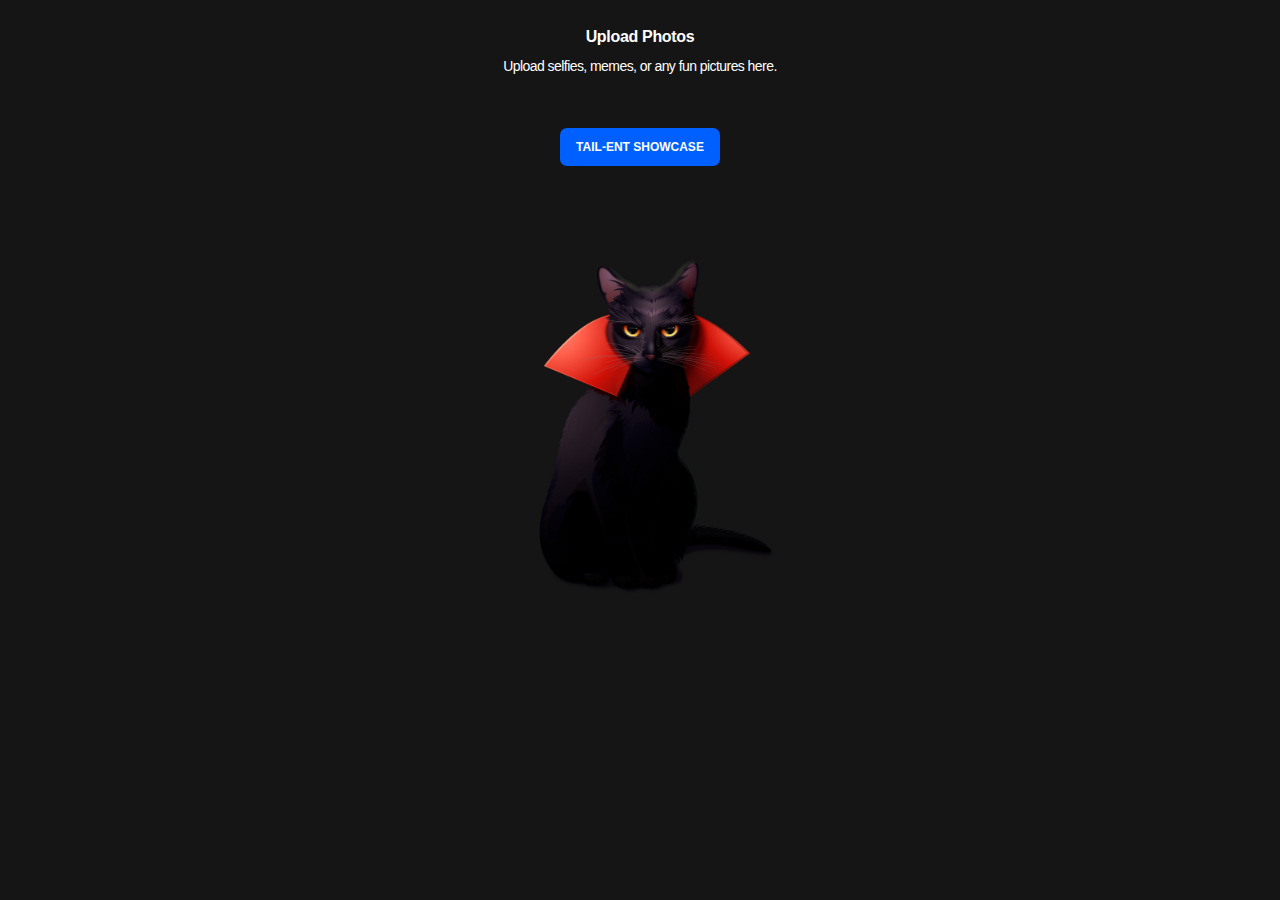
<file: index.html>
<!DOCTYPE html>
<html lang="en">
<head>
    <meta charset="UTF-8">
    <meta name="viewport" content="width=device-width, initial-scale=1.0">
    <title>Image Hosting</title>
    <link rel="preconnect" href="https://fonts.googleapis.com">
    <link rel="preconnect" href="https://fonts.gstatic.com" crossorigin>
    <link href="https://fonts.googleapis.com/css2?family=Plus+Jakarta+Sans:ital,wght@0,200..800;1,200..800&display=swap" rel="stylesheet">
    <link rel="stylesheet" href="css/style.css">
</head>
<body>

    <div class="container">
        <div class="header">
            <h1>Upload Photos</h1>
            <h2>Upload selfies, memes, or any fun pictures here.</h2>
            <button><a href="upload_form.html">Tail-ent Showcase</a></button>
        </div>
        <div class="animals">
            <img id="image" src="images/1.png" alt="">
        </div>
    </div>
    
    <script src="js/index.js"></script>
    <script src="js/storage.js"></script>
</body>
</html>
</file>
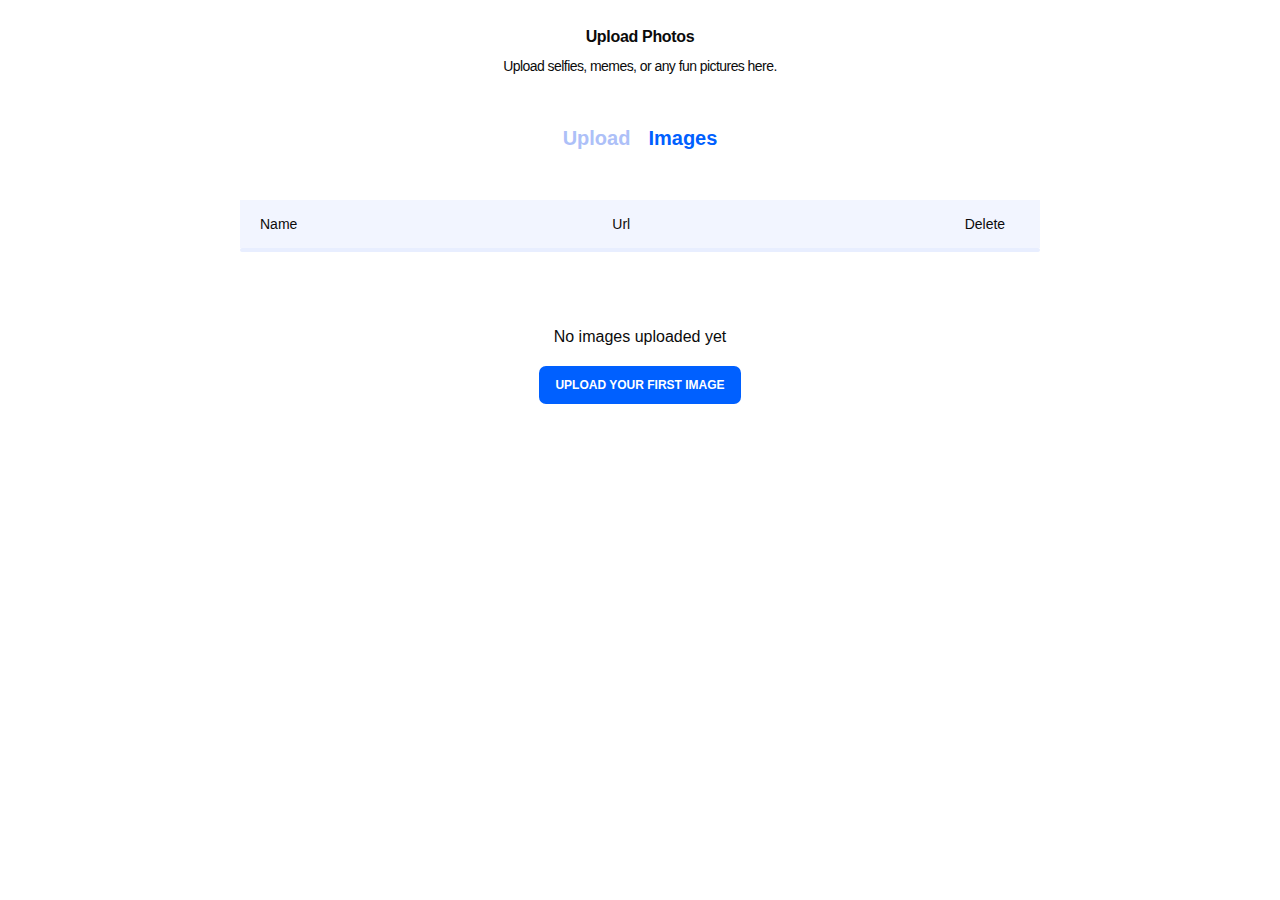
<file: images.html>
<!DOCTYPE html>
<html lang="en">
<head>
    <meta charset="UTF-8">
    <meta name="viewport" content="width=device-width, initial-scale=1.0">
    <title>Images Gallery</title>
    <link rel="stylesheet" href="css/style.css">
    <link rel="stylesheet" href="css/images.css">
</head>
<body>
    <div class="container">
        <div class="header">
            <h1>Upload Photos</h1>
            <h2>Upload selfies, memes, or any fun pictures here.</h2>
        </div>
        <div class="content">
            <div class="choose">
                <a href="upload_form.html" class="text_upload">Upload</a>
                <a href="images.html" class="text_image">Images</a>
            </div>
        </div>

        <!--Список изображений-->

        <div class="images-container">
            <div class="images-header">
                <div class="header-name">Name</div>
                <div class="header-url">Url</div>
                <div class="header-delete">Delete</div>
            </div>
            <!--Здесь будут добавлены изображения динамически-->
            <div class="images-list" id="images-list">
                <!--Будем сюда подгружать через js изображения-->
            </div>

            <!--Пустое состояие-->
            <div id="empty-state" class="empty-state" style="display: none;">
                <p>No images uploaded yet</p>
                <a href="upload_form.html">Upload your first image</a>
            </div>
        </div>
    </div>

    <script src="js/storage.js"></script>
    <script src="js/images-list.js"></script>
</body>
</html>
</file>
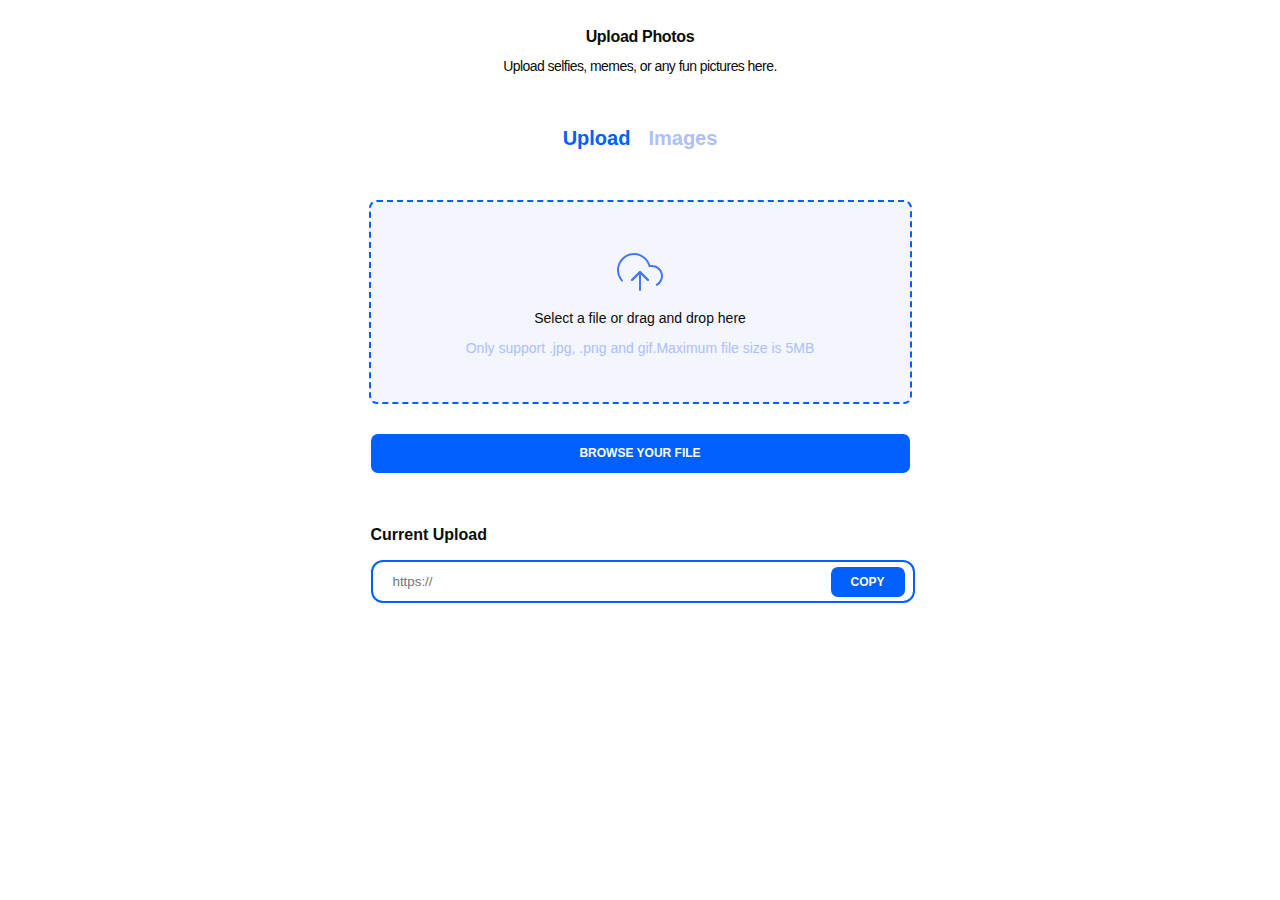
<file: upload_form.html>
<!DOCTYPE html>
<html lang="en">
<head>
    <meta charset="UTF-8">
    <meta name="viewport" content="width=device-width, initial-scale=1.0">
    <title>Upload Images</title>
    <link rel="stylesheet" href="css/style.css">
    <link rel="stylesheet" href="css/upload_style.css">
</head>
<body>

    <div class="container">
        <div class="header">
            <h1>Upload Photos</h1>
            <h2>Upload selfies, memes, or any fun pictures here.</h2>
        </div>

    <div class="content">
        <div class="choose">
            <a href="upload_form.html" class="text_upload">Upload</a>
            <a href="images.html" class="text_image">Images</a>
        </div>

        <div id="upload-status" class="upload-status" style="display: none;"></div>

        <div class="upload_file">
            <label class="upload-box" id="drop-area">
            <svg width="48" height="48" viewBox="0 0 48 48" fill="none" xmlns="http://www.w3.org/2000/svg">
                <path d="M32 32L24 24L16 32" stroke="#4676FB" stroke-width="2" stroke-linecap="round" stroke-linejoin="round" />
                <path d="M24 24V42" stroke="#4676FB" stroke-width="2" stroke-linecap="round" stroke-linejoin="round" />
                <path d="M40.7799 36.78C42.7306 35.7165 44.2716 34.0338 45.1597 31.9973C46.0477 29.9607 46.2323 27.6865 45.6843 25.5334C45.1363 23.3803 43.8869 21.471 42.1333 20.1069C40.3796 18.7428 38.2216 18.0015 35.9999 18H33.4799C32.8745 15.6585 31.7462 13.4847 30.1798 11.642C28.6134 9.7993 26.6496 8.3357 24.4361 7.36121C22.2226 6.38673 19.817 5.92672 17.4002 6.01576C14.9833 6.10481 12.6181 6.7406 10.4823 7.87533C8.34649 9.01006 6.49574 10.6142 5.06916 12.5672C3.64259 14.5201 2.6773 16.7711 2.24588 19.1508C1.81446 21.5305 1.92813 23.9771 2.57835 26.3065C3.22856 28.636 4.3984 30.7877 5.99992 32.6" stroke="#4676FB" stroke-width="2" stroke-linecap="round" stroke-linejoin="round" />
                <path d="M32 32L24 24L16 32" stroke="#4676FB" stroke-width="2" stroke-linecap="round" stroke-linejoin="round" />
            </svg>
            <p>Select a file or drag and drop here</p>
            <small>Only support .jpg, .png and gif.Maximum file size is 5MB </small>
            <input type="file" id="fileInput" accept=".jpg,.jpeg,.gif,.png">
            </label>
        </div>

        <div class="send_file">
            <button>Browse your file</button>
        </div>

        <div class="current_upload">
            <h2>Current Upload</h2>
            <div class="input-with-button">
                <input type="text" id="current-upload-input" placeholder="https://" readonly>
                <button id="copy-button" class="copy-btn">COPY</button>
            </div>
        </div>

    </div>

    </div>
    
    <script src="js/storage.js"></script>
    <script src="js/upload.js"></script>
</body>
</html>
</file>
<file: css/style.css>
:root {
  --font-family: "Inter", sans-serif;
  --second-family: "Plus Jakarta Sans", sans-serif;
}

body{
    margin: 0;
    padding: 0;
    background: #151515;
    text-align: center;
}
.container>.header{
    margin-top: 30px;
}

.header>h1{
    font-family: var(--font-family);
    font-weight: 700;
    font-size: 16px;
    line-height: 87%;
    letter-spacing: -0.02em;
    color: #fff;

}

.header>h2{
    font-family: var(--font-family);
    font-weight: 400;
    font-size: 14px;
    line-height: 150%;
    letter-spacing: -0.04em;
    color: #fff;
}

.header>button{
    margin-top: 40px;
    background: #0060ff;
    border: none;
    font-family: var(--font-family);
    font-weight: 600;
    font-size: 12px;
    text-transform: uppercase;
    color: #fff;
    border-radius: 7px;
    padding: 12px 16px;
}

.header>button>a{
    color: #fff;
    text-decoration: none;
}

#image{
    margin-top: 60px;
    width: 400px;
    height: auto;
    opacity: 1;
    transition: opacity 0.8s ease-in-out;
}
</file>
<file: css/images.css>
body{
    background: #fff
}


.header > h1{
    font-family: var(--font-family);
    font-weight: 700;
    font-size: 16px;
    line-height: 87%;
    letter-spacing: -0.02em;
    color: #0b0b0b;
}
.header > h2{
    font-family: var(--font-family);
    font-weight: 400;
    font-size: 14px;
    line-height: 150%;
    letter-spacing: -0.04em;
    color: #0b0b0b;
}

.choose{
    display: flex;
    justify-content: center;
    margin-top: 50px;

}

.text_upload, .text_image{
    font-family: var(--font-family);
    font-weight: 700;
    font-size: 20px;
    text-decoration: none;
    transition: color 0.3s ease-in-out;
}

.text_upload{
    color: #adc0f8;
    margin-right: 18px;
}

.text_image{
    color: #0060ff;
}

.text_upload:hover, .text_image:hover{
    opacity: 0.8;
}

.images-container{
    margin-top: 50px;
    max-width: 800px;
    margin-left: auto;
    margin-right: auto;
    background-color: #fff;
}

.images-header{
    display: flex;
    
    gap: 20px;
    padding: 16px 20px;
    background-color: #F2F5FF;
    font-family: var(--font-family);
    font-weight: 400;
    font-size: 14px;
    color: #0b0b0b;
}

.header-name, .header-url{
    text-align: left;
    flex: 6;
    min-width: 0;
}

.header-delete{
    text-align: left;
    flex: 1;
}

.images-list{
    border: 2px solid #E8EEFF;
    border-radius: 8px;
    overflow: hidden;
}

.image-item{
    display: flex;

    flex-direction: row;
    gap: 20px;
    padding: 16px 20px;
    border-bottom: 1px solid #E8EEFF;
    align-items: center;
    transition: background-color 0.2s ease;
}

.image-item:last-child{
    border-bottom: none;
}

.image-item:hover{
    background-color: #F9FAFF;
}

.image-name{
    display: flex;
    align-items: center;
    gap: 12px;
    font-family: var(--font-family);
    font-weight: 500;
    font-size: 14px;
    color: #0b0b0b;
    flex: 6;
    min-width: 0;
}

.image-icon{
    font-size: 20px;
    flex-shrink: 0;
}

.image-name span{
    overflow: hidden;
    text-overflow: ellipsis;
    white-space: nowrap;
}

.image-url-wrapper{
    text-align: left;
    flex: 6;
    min-width: 0;
}

.image-url{
    font-family: var(--font-family);
    font-weight: 400;
    font-size: 13px;
    color: #0060ff;
    text-decoration: none;
    overflow: hidden;
    text-overflow: ellipsis;
    white-space: nowrap;
    display: block;
    transition: opacity 0.2s ease;
}

.image-url:hover{
    opacity: 0.7;
    text-decoration: underline;
}

.image-delete{
    text-align: center;
    flex: 1
}

.delete-btn{
    background: transparent;
    border: 2px solid #E8EEFF;
    border-radius: 6px;
    padding: 8px 16px;
    cursor: pointer;
    font-size: 18px;
    transition: all 0.2s ease;
}

.delete-btn:hover{
    background-color: #ffebee;
    border-color: #ff5252;
    transform: scale(1.05);
}

.empty-state{
    padding: 60px 20px;
    text-align: center;
}

.empty-state p{
    font-family: var(--font-family);
    font-weight: 400;
    font-size: 16px;
    color: #0b0b0b;
    margin-bottom: 20px;
}

.empty-state a{
    font-family: var(--font-family);
    font-weight: 600;
    font-size: 12px;
    text-transform: uppercase;
    color: #fff;
    background: #0060ff;
    padding: 12px 16px;
    border-radius: 7px;
    text-decoration: none;
    display: inline-block;
    transition: opacity 0.2s ease;
}

.empty-state a:hover{
    opacity: 0.8;
}
</file>
<file: css/upload_style.css>
body{
    margin: 0;
    padding: 0;
    background-color: #fff;
    color: #0b0b0b;
}

.header > h1{
    font-family: var(--font-family);
    font-weight: 700;
    font-size: 16px;
    line-height: 87%;
    letter-spacing: -0.02em;
    color: #0b0b0b;
}
.header > h2{
    font-family: var(--font-family);
    font-weight: 400;
    font-size: 14px;
    line-height: 150%;
    letter-spacing: -0.04em;
    color: #0b0b0b;
}

.choose{
    display: flex;
    justify-content: center;
    margin-top: 50px;

}

.text_upload, .text_image{
    font-family: var(--font-family);
    font-weight: 700;
    font-size: 20px;
    text-decoration: none;
    transition: color 0.3s ease-in-out;
}

.text_upload{
    color: #0060ff;
    margin-right: 18px;
}

.text_image{
    color: #adc0f8;
}

.text_upload:hover, .text_image:hover{
    opacity: 0.8;
}

.upload-box{

    width: 539px;
    height: 200px;
    background-color: #F3F5FF;
    border: 2px dashed #0060ff;
    display: flex;
    border-radius: 8px;
    margin: 0 auto;
    cursor: pointer;
    align-items: center;
    flex-direction: column;
    justify-content: center;
    transition: background-color 0.2s ease;
}
.upload-box:hover{
    background-color: #dcdee7;
}
.upload_file{
        margin-top: 50px;
}

.upload-box p{
    font-family: var(--font-family);
    font-weight: 400;
    font-size: 14px;
    text-align: center;
    color: #0b0b0b;
}

input[type="file"]{
    display: none;
}
.send_file>button{
    margin-top: 30px;
    font-family: var(--font-family);
    font-weight: 600;
    font-size: 12px;
    text-transform: uppercase;
    text-align: center;
    color: #fff;
    border-radius: 7px;
    padding: 12px 16px;
    background: #0060ff;
    border: none;
    width: 539px;
    height: 39px;
    cursor: pointer;

}

.upload-box.dragover{
    background-color: #58657bff;
}

.upload-box small{
    font-family: var(--font-family);
    font-weight: 400;
    font-size: 14px;
    text-align: center;
    color: #adc0f8;
}

.current_upload{
    margin-top: 50px;
    text-align: left;
    max-width: 539px;
    margin-left: auto;
    margin-right: auto;
}

.current_upload h2{
    font-family: var(--font-family);
    font-weight: 700;
    font-size: 16px;
    line-height: 150%;
    color: #0b0b0b;
}

.input-with-button{

    align-items: center;
}

.input-with-button input{
    border: 2px solid #0060ff;
    border-radius: 12px;
    padding: 12px 20px;
    width: 500px;
}

.copy-btn{
    font-family: var(--font-family);
    font-weight: 600;
    font-size: 12px;
    line-height: 150%;
    color: #fff;
    background: #0060ff;
    padding: 6px 20px;
    border: none;
    cursor: pointer;
    border-radius: 7px;
    position: relative;
    left: 460px;
    top: -36px;

}

.upload-status.success{
    background-color: #d4edda;
    color: aquamarine;
    border: 1px solid #cfded2;
}

.upload-status.error{
    background-color: #868c87;
    color: red;
    border: 1px solid rgb(174, 185, 177);
}
</file>
